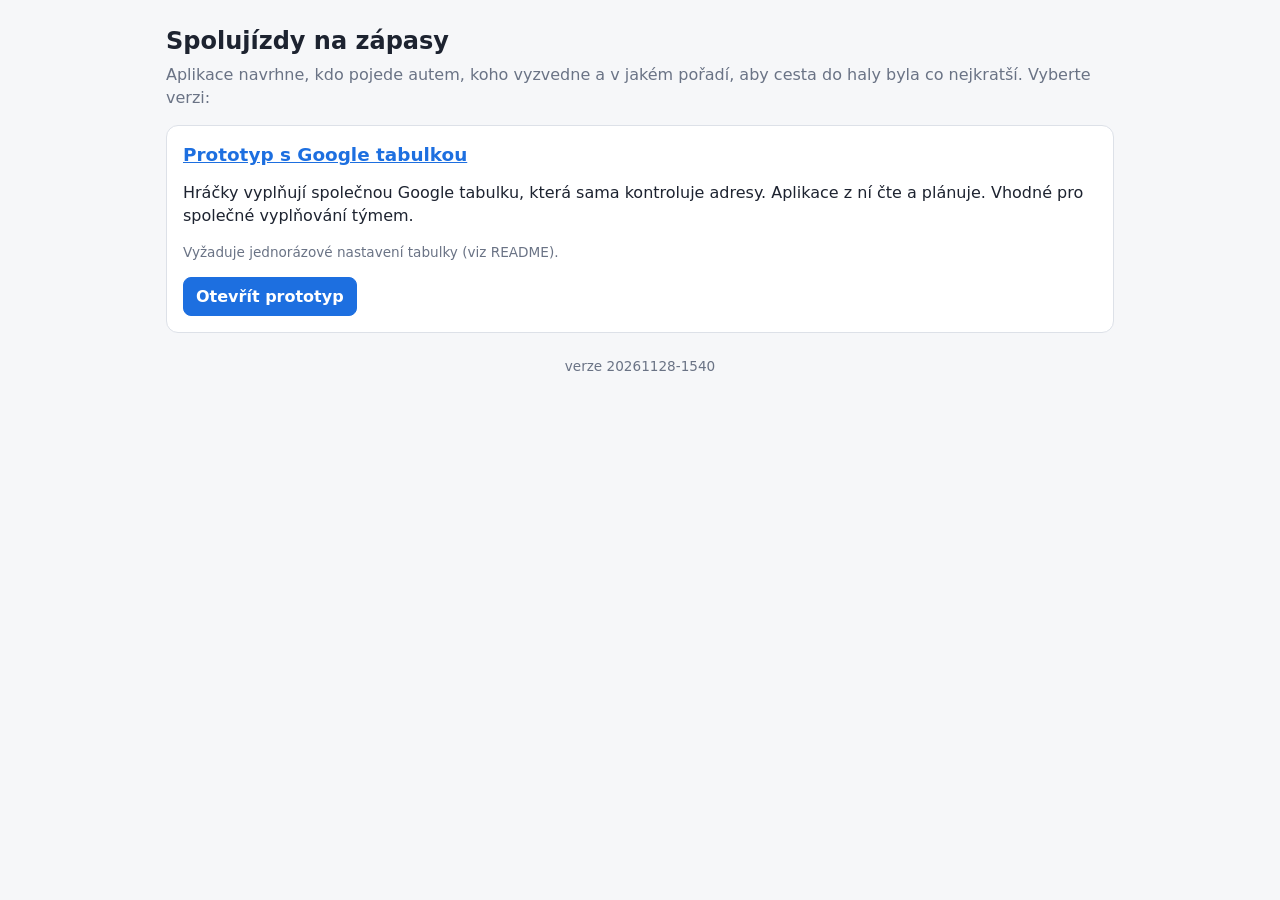
<file: index.html>
<!doctype html>
<html lang="cs">
<head>
<meta charset="utf-8">
<meta name="viewport" content="width=device-width, initial-scale=1">
<title>Spolujízdy na zápasy</title>
<link rel="stylesheet" href="style.css?v=20261128-1540">
</head>
<body>
<main>
  <h1>Spolujízdy na zápasy</h1>
  <p class="lead">Aplikace navrhne, kdo pojede autem, koho vyzvedne a v jakém pořadí, aby cesta do haly byla co nejkratší. Vyberte verzi:</p>

  <section>
    <h2><a href="sheet/">Prototyp s Google tabulkou</a></h2>
    <p style="margin-top:0">Hráčky vyplňují společnou Google tabulku, která sama kontroluje adresy. Aplikace z ní čte a plánuje. Vhodné pro společné vyplňování týmem.</p>
    <p class="small">Vyžaduje jednorázové nastavení tabulky (viz README).</p>
    <div class="row"><a class="btn primary" href="sheet/">Otevřít prototyp</a></div>
  </section>

  <!-- The local version is temporarily hidden from the chooser (the local/ page stays reachable by its direct URL).
       Remove this comment to show it again.
  <section>
    <h2><a href="local/">Lokální verze</a></h2>
    <p style="margin-top:0">Funguje jen na jednom zařízení, bez sdílení. Soupisku zadává jedna osoba a uloží se jen v jejím prohlížeči. Nic se nenastavuje.</p>
    <div class="row"><a class="btn" href="local/">Otevřít lokální verzi</a></div>
  </section>
  -->
  <p class="small" style="text-align:center;margin-top:24px">verze <!--version-->20261128-1540<!--/version--></p>
</main>
</body>
</html>
</file>
<file: style.css>
:root {
    --bg: #f6f7f9; --card: #fff; --text: #1d2330; --muted: #6a7385; --line: #dde1e8;
    --accent: #1d6fe0; --accent-text: #fff; --ok: #1a8a4a; --bad: #c43a31; --warn: #a86a00;
  }
  @media (prefers-color-scheme: dark) {
    :root {
      --bg: #12151b; --card: #1b2029; --text: #e7eaf0; --muted: #98a1b3; --line: #2d3442;
      --accent: #5b9bff; --accent-text: #0b1220; --ok: #4cc27f; --bad: #ff7b72; --warn: #e5a93d;
    }
  }
  * { box-sizing: border-box; }
  body { margin: 0; font: 16px/1.45 system-ui, sans-serif; background: var(--bg); color: var(--text); }
  main { max-width: 980px; margin: 0 auto; padding: 16px; }
  h1 { font-size: 1.5rem; margin: 8px 0 4px; }
  h2 { font-size: 1.15rem; margin: 0 0 12px; }
  .lead { color: var(--muted); margin: 0 0 16px; }
  section { background: var(--card); border: 1px solid var(--line); border-radius: 12px; padding: 16px; margin-bottom: 16px; }
  .table-wrap { overflow-x: auto; }
  table { border-collapse: collapse; width: 100%; min-width: 640px; }
  th { text-align: left; font-size: .8rem; color: var(--muted); font-weight: 600; padding: 4px 6px; }
  td { padding: 4px 6px; vertical-align: middle; }
  input[type=text], input[type=number], input[type=time], select {
    font: inherit; color: inherit; background: var(--bg); border: 1px solid var(--line);
    border-radius: 8px; padding: 6px 8px; width: 100%;
  }
  input[type=number] { width: 4.5rem; }
  input[type=checkbox] { width: 1.2rem; height: 1.2rem; }
  button {
    font: inherit; cursor: pointer; border-radius: 8px; border: 1px solid var(--line);
    background: var(--card); color: var(--text); padding: 7px 12px;
  }
  button.primary { background: var(--accent); color: var(--accent-text); border-color: var(--accent); font-weight: 600; }
  button.link { border: none; background: none; color: var(--bad); padding: 4px 8px; }
  button:disabled { opacity: .5; cursor: default; }
  .row { display: flex; gap: 8px; flex-wrap: wrap; align-items: center; margin-top: 12px; }
  .grid { display: grid; grid-template-columns: 1fr 1fr; gap: 12px; }
  @media (max-width: 640px) { .grid { grid-template-columns: 1fr; } }
  label.f { display: block; font-size: .85rem; color: var(--muted); }
  label.f > :not(span) { margin-top: 3px; color: var(--text); }
  .geo { font-size: .85rem; white-space: nowrap; }
  .geo.ok { color: var(--ok); } .geo.bad { color: var(--bad); } .geo.wait { color: var(--muted); }
  .notice { padding: 8px 12px; border-radius: 8px; margin-top: 12px; border: 1px solid var(--line); }
  .notice.bad { border-color: var(--bad); color: var(--bad); }
  .notice.warn { border-color: var(--warn); color: var(--warn); }
  .car { border: 1px solid var(--line); border-left-width: 8px; border-radius: 10px; padding: 10px 14px; margin-top: 12px; }
  .car h3 { margin: 0 0 6px; font-size: 1.05rem; }
  .car ol { margin: 0; padding-left: 0; list-style: none; }
  .car li { display: flex; gap: 10px; padding: 2px 0; }
  .car .t { font-variant-numeric: tabular-nums; font-weight: 600; min-width: 3.2rem; }
  .car .sub { color: var(--muted); font-size: .85rem; }
  #map { height: 380px; border-radius: 10px; margin-top: 14px; border: 1px solid var(--line); }
  details { margin-top: 12px; } summary { cursor: pointer; color: var(--muted); }
  .small { font-size: .85rem; color: var(--muted); }
  textarea { width: 100%; min-height: 8rem; font: .9rem/1.4 ui-monospace, monospace; background: var(--bg); color: var(--text); border: 1px solid var(--line); border-radius: 8px; padding: 8px; }
  /* mobile: show each player as a card instead of a wide table row */
  @media (max-width: 640px) {
    table { min-width: 0; }
    table, tbody { display: block; }
    thead { display: none; }
    tr[data-id] { display: grid; grid-template-columns: 1fr 1fr auto; gap: 6px 10px; padding: 12px 0; border-bottom: 1px solid var(--line); }
    tr[data-id] td { display: block; padding: 0; min-width: 0; }
    tr[data-id] td:nth-child(1) { grid-column: 1 / 3; grid-row: 1; }
    tr[data-id] td:nth-child(6) { grid-column: 3; grid-row: 1; }
    tr[data-id] td:nth-child(2) { grid-column: 1 / 3; grid-row: 2; }
    tr[data-id] td:nth-child(3) { grid-column: 3; grid-row: 2; }
    tr[data-id] td:nth-child(5) { grid-column: 1 / 3; grid-row: 3; }
    tr[data-id] td:nth-child(4) { grid-column: 3; grid-row: 3; }
    tr[data-id] td[data-label]::before { content: attr(data-label); display: block; font-size: .75rem; color: var(--muted); margin-bottom: 2px; }
    input[type=text], input[type=number], input[type=time], select { padding: 10px; }
    input[type=checkbox] { width: 1.6rem; height: 1.6rem; }
    button { padding: 10px 14px; }
  }
/* chooser page and navigation */
a { color: var(--accent); }
.nav { margin: 0; font-size: .9rem; }
.tag { font-size: .7rem; font-weight: 600; vertical-align: middle; color: var(--muted); border: 1px solid var(--line); border-radius: 999px; padding: 2px 8px; margin-left: 6px; white-space: nowrap; }
a.btn { display: inline-block; text-decoration: none; font: inherit; border-radius: 8px; border: 1px solid var(--line); background: var(--card); color: var(--text); padding: 7px 12px; }
a.btn.primary { background: var(--accent); color: var(--accent-text); border-color: var(--accent); font-weight: 600; }
/* informational note inside the plan */
.info { margin: 12px 0 0; padding: 8px 12px; border-left: 4px solid var(--accent); background: var(--bg); border-radius: 6px; font-size: .9rem; color: var(--muted); }
/* read-only roster (sheet version): the note about the trip back */
.readonly td.back { font-size: .85rem; color: var(--muted); }
@media (max-width: 640px) {
  .readonly tr[data-id] td:nth-child(6) { grid-column: 1 / 4; grid-row: 5; }
  .readonly tr[data-id] td.back:empty { display: none; }
}
.info + .info { margin-top: 6px; }
/* total time and navigation links of a car */
.car-foot { margin: 8px 0 0; font-size: .9rem; }
a.navlink { font-size: .8rem; margin-left: 4px; white-space: nowrap; }
/* a passenger fixed to a car by agreement */
.fixed-tag { font-size: .72rem; color: var(--accent); border: 1px solid var(--accent); border-radius: 999px; padding: 0 6px; white-space: nowrap; }
</file>
